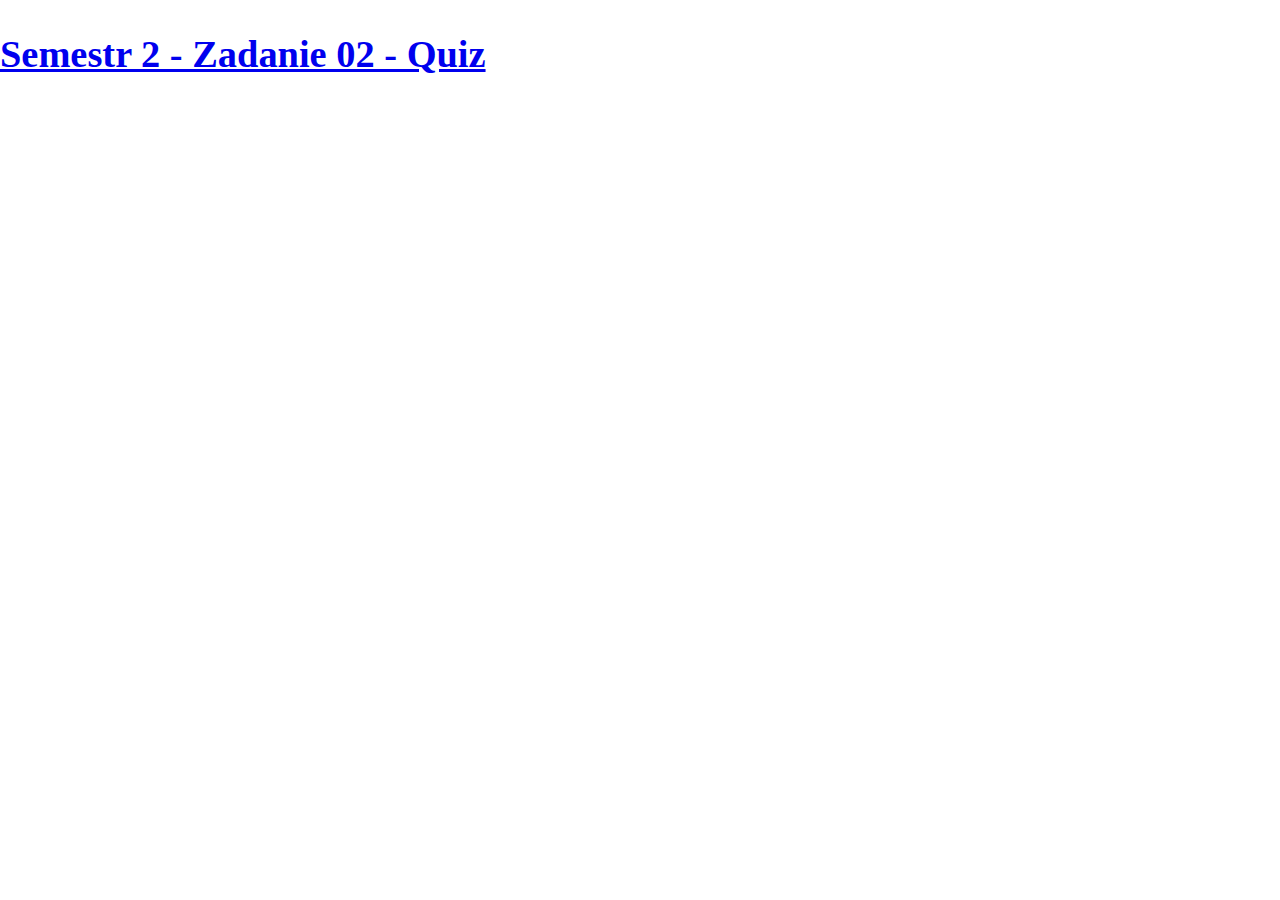
<file: src/main/resources/templates/index.html>
<!DOCTYPE html>
<html lang="en" xmlns:th="https://www.thymeleaf.org">
<head>
    <meta charset="UTF-8">

    <link rel="stylesheet" href="../static/css/normalize.css" th:href="@{/css/normalize.css}">
    <link rel="stylesheet" href="../static/css/style.css" th:href="@{/css/style.css}">

    <title>ASSA II Spring Boot</title>

</head>
<body>

    <div class="layout">

        <a href="quiz.html" th:href="@{/quiz}"><h2>Semestr 2 - Zadanie 02 - Quiz</h2></a>

    </div>


</body>
</html>
</file>
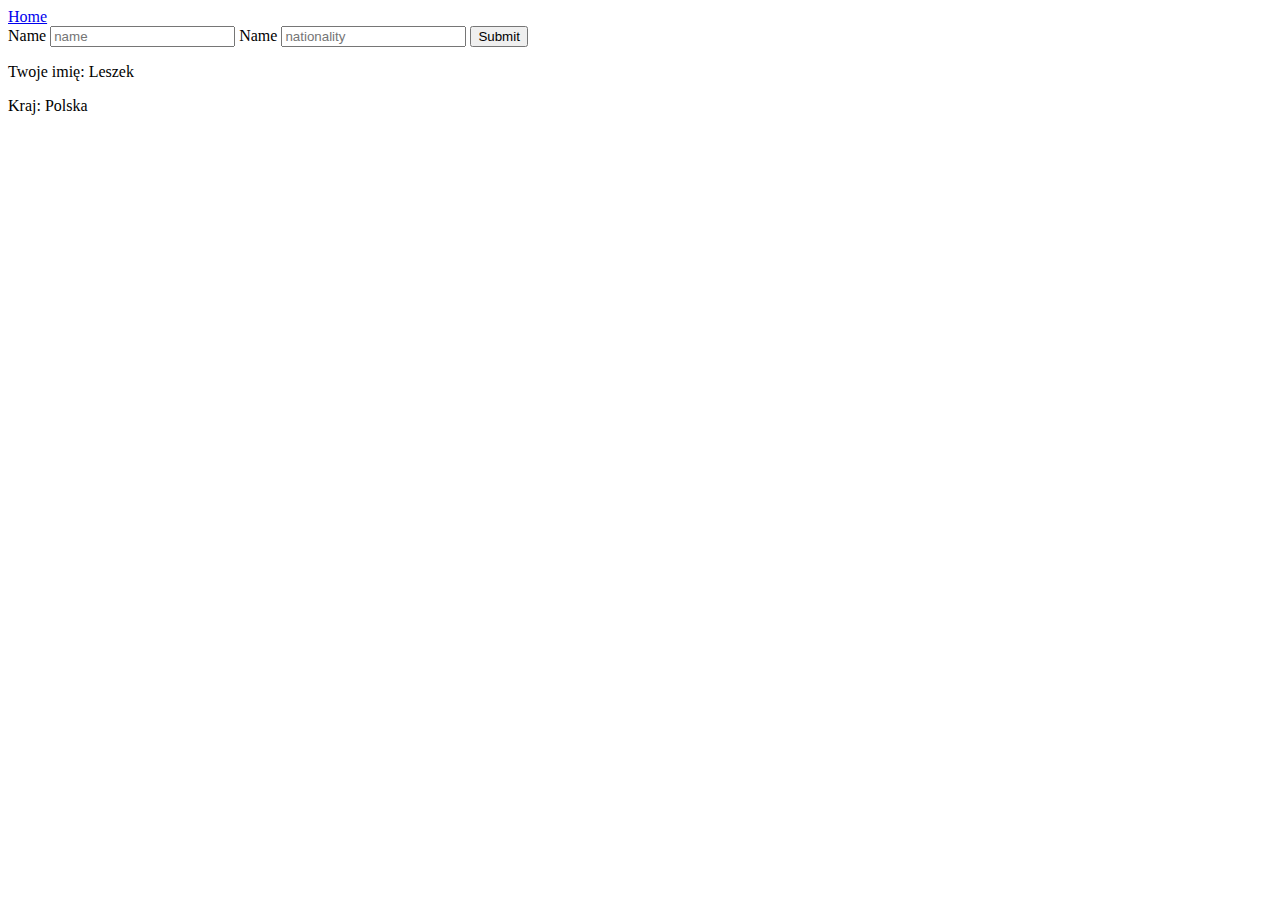
<file: src/main/resources/templates/name_app.html>
<!DOCTYPE html>
<html lang="en" xmlns:th="https://www.thymeleaf.org">
<head>
    <meta charset="UTF-8">
    <title>Name App</title>
</head>
<body>

    <a href="#" th:href="@{/}">Home</a>

    <form th:action="@{/name/process}" method="post">
        <label for="name_app_name">Name</label>
        <input type="text" placeholder="name" name="name" id="name_app_name">
        <label for="nationality_id">Name</label>
        <input type="text" placeholder="nationality" name="nationality" id="nationality_id">
        <input type="submit" value="Submit">
    </form>

    <div th:if="${nameLength != null}">
        <p>Twoje imię: <span th:text="${name}">Leszek</span></p>
        <p>Kraj: <span th:text="${nationality}">Polska</span></p>
    </div>

    <div th:if="${nameLength != null}">
        <p th:text="${nameLength}"></p>
    </div>

</body>
</html>
</file>
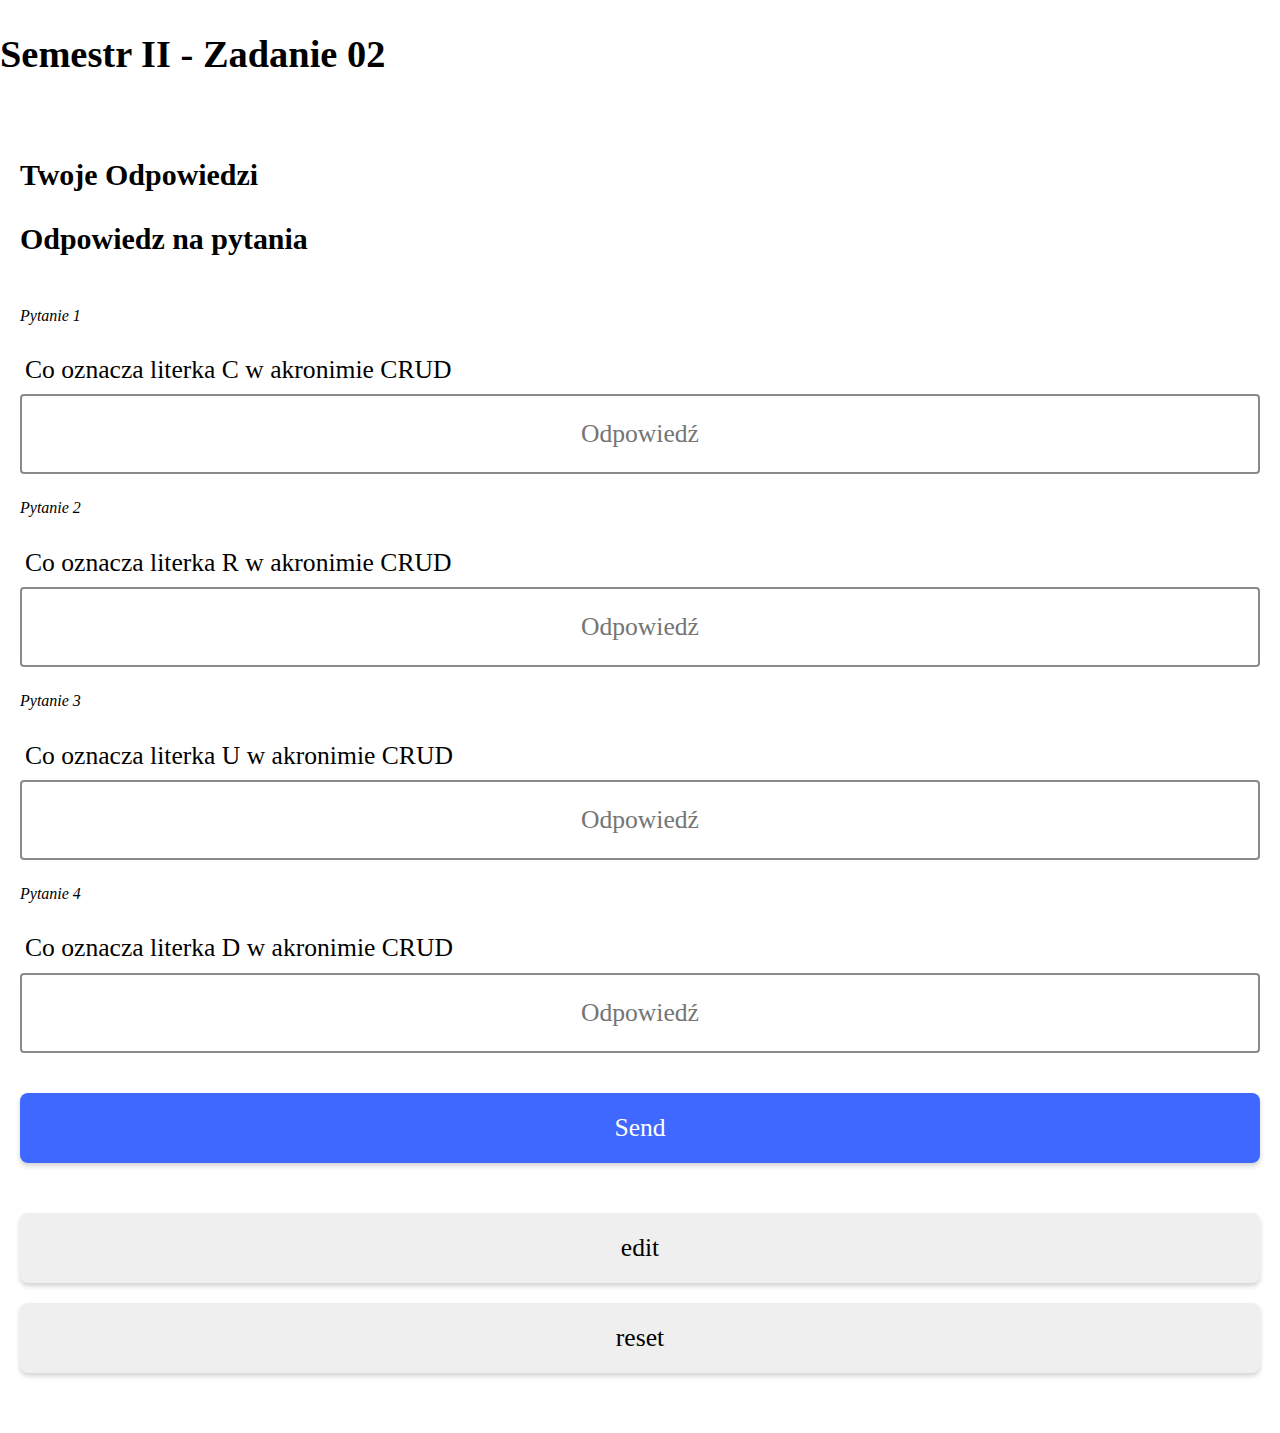
<file: src/main/resources/templates/quiz.html>
<!DOCTYPE html>
<html lang="en" xmlns:th="https://www.thymeleaf.org">
<head>
    <meta charset="UTF-8">

    <link rel="stylesheet" href="../static/css/normalize.css" th:href="@{/css/normalize.css}">
    <link rel="stylesheet" href="../static/css/style.css" th:href="@{/css/style.css}">
    <link rel="stylesheet" href="../static/css/quiz.css" th:href="@{/css/quiz.css}">

    <title>Semestr II - Zadanie 02 - Quiz</title>
</head>
<body>

<div class="layout">

    <h2>Semestr II - Zadanie 02</h2>

    <div class="quiz">

        <div class="quiz_questions">

            <h3 class="grid_header" th:if="${isAnswered}">Twoje Odpowiedzi</h3>
            <h3 class="grid_header" th:unless="${isAnswered}">Odpowiedz na pytania</h3>

            <form id="quiz_form" action="#" th:action="@{/quiz/process}" method="post"
                  th:object="${quiz}">
                <div class="quiz_grid">
                    <div class="question_nb">Pytanie 1</div>
                    <div class="question_answer">
                        <label for="q1" class="question_label">Co oznacza literka C w akronimie CRUD</label>
                        <input class="input" id="q1" type="text" placeholder="Odpowiedź" th:field="*{questionForC}"
                               th:readonly="${isAnswered}">
                    </div>
                    <div class="question_nb">Pytanie 2</div>
                    <div class="question_answer">
                        <label for="q2" class="question_label">Co oznacza literka R w akronimie CRUD</label>
                        <input class="input" id="q2" type="text" placeholder="Odpowiedź" th:field="*{questionForR}"
                               th:readonly="${isAnswered}">
                    </div>
                    <div class="question_nb">Pytanie 3</div>
                    <div class="question_answer">
                        <label for="q3" class="question_label">Co oznacza literka U w akronimie CRUD</label>
                        <input class="input" id="q3" type="text" placeholder="Odpowiedź" th:field="*{questionForU}"
                               th:readonly="${isAnswered}">
                    </div>
                    <div class="question_nb">Pytanie 4</div>
                    <div class="question_answer">
                        <label for="q4" class="question_label">Co oznacza literka D w akronimie CRUD</label>
                        <input class="input" id="q4" type="text" placeholder="Odpowiedź" th:field="*{questionForD}"
                               th:readonly="${isAnswered}">
                    </div>
                </div>

                <div class="button_bar" th:unless="${isAnswered}">
                    <input class="quiz_button quiz_submit" type="submit" value="Send">
                </div>

            </form>

            <div class="button_bar" th:if="${isAnswered}">
                <form action="/edit" th:action="@{/quiz/edit}" method="post">
                    <input class="quiz_button quiz_edit" type="submit" value="edit">
                </form>
                <form action="/reset" th:action="@{/quiz/reset}" method="post">
                    <input class="quiz_button quiz_reset" type="submit" value="reset">
                </form>
            </div>

        </div>

    </div>

</div>

</body>
</html>
</file>
